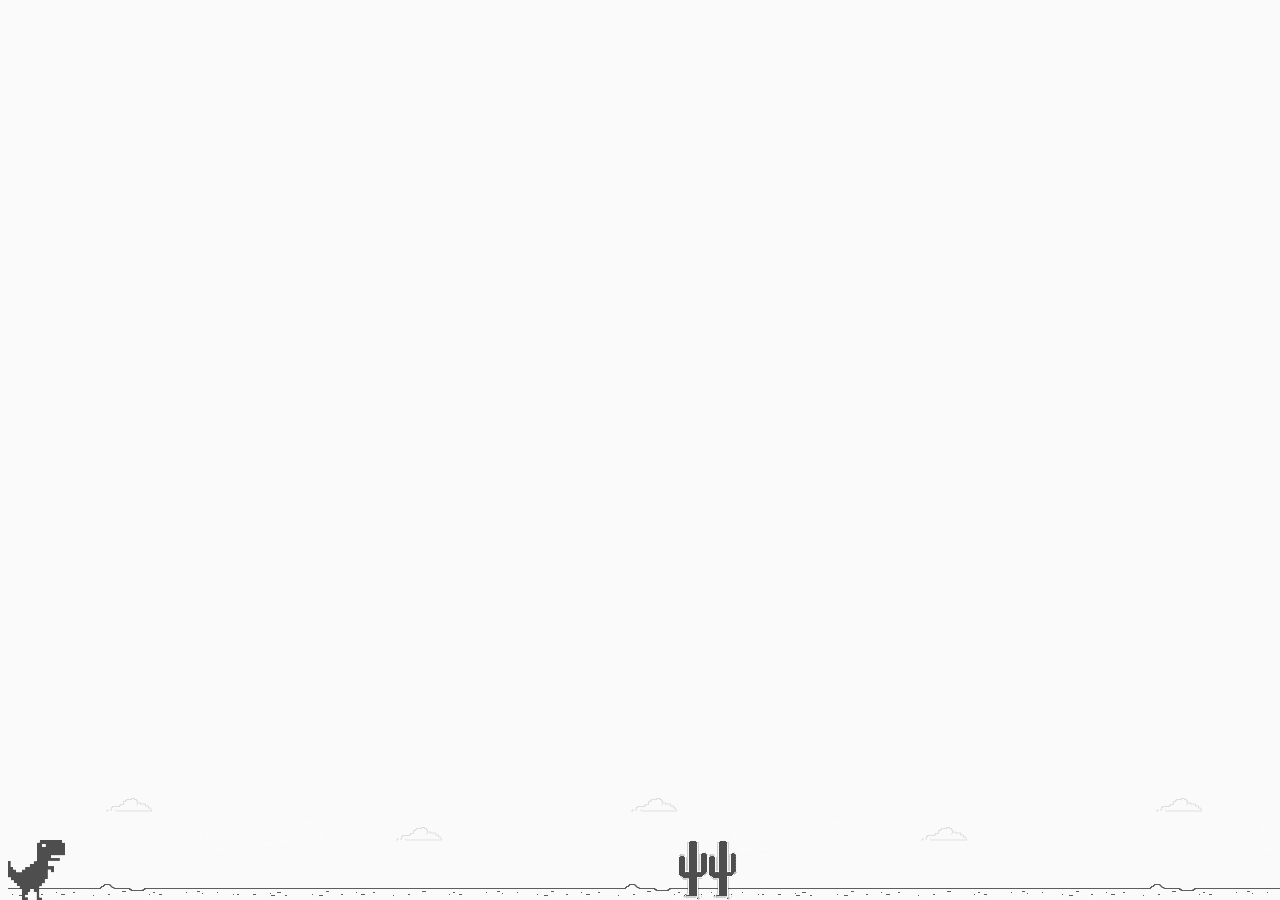
<file: dio-dino-game-master/index.html>
<!DOCTYPE html>
<html lang="pt-br">
<head>
  <meta charset="UTF-8">
  <title>Dio Dino Game</title>
  <link rel="stylesheet" href="style.css"></link>
  <script src="script.js" charset="UTF-8" defer></script>
</head>
<body>
  <div class="background">
    <div class="dino"></div>
  </div>
</body>
</html>
</file>
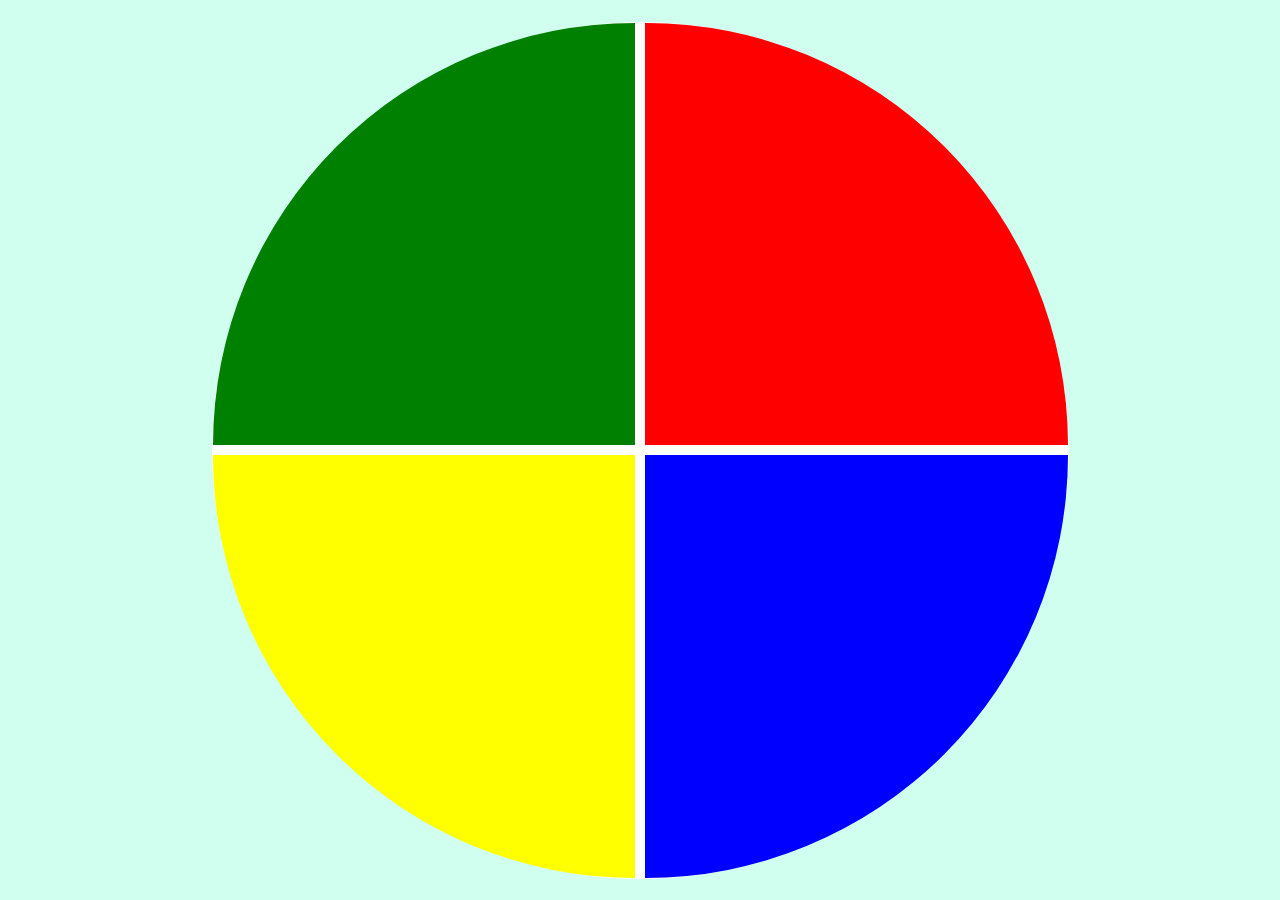
<file: genesis-master/index.html>
<!DOCTYPE html>
<html lang="en">
<head>
    <meta charset="UTF-8">
    <meta name="viewport" content="width=device-width, initial-scale=1.0">
    <link rel="stylesheet" href="style.css">
    <title>Genesis</title>
</head>
<body>
    <div class="main-game">
        <div class="genius">
            <div class="blue"></div>
            <div class="yellow"></div>
            <div class="red"></div>
            <div class="green"></div>
        </div>
    </div>
    <script type="text/javascript" src="script.js"></script>
</body>
</html>
</file>
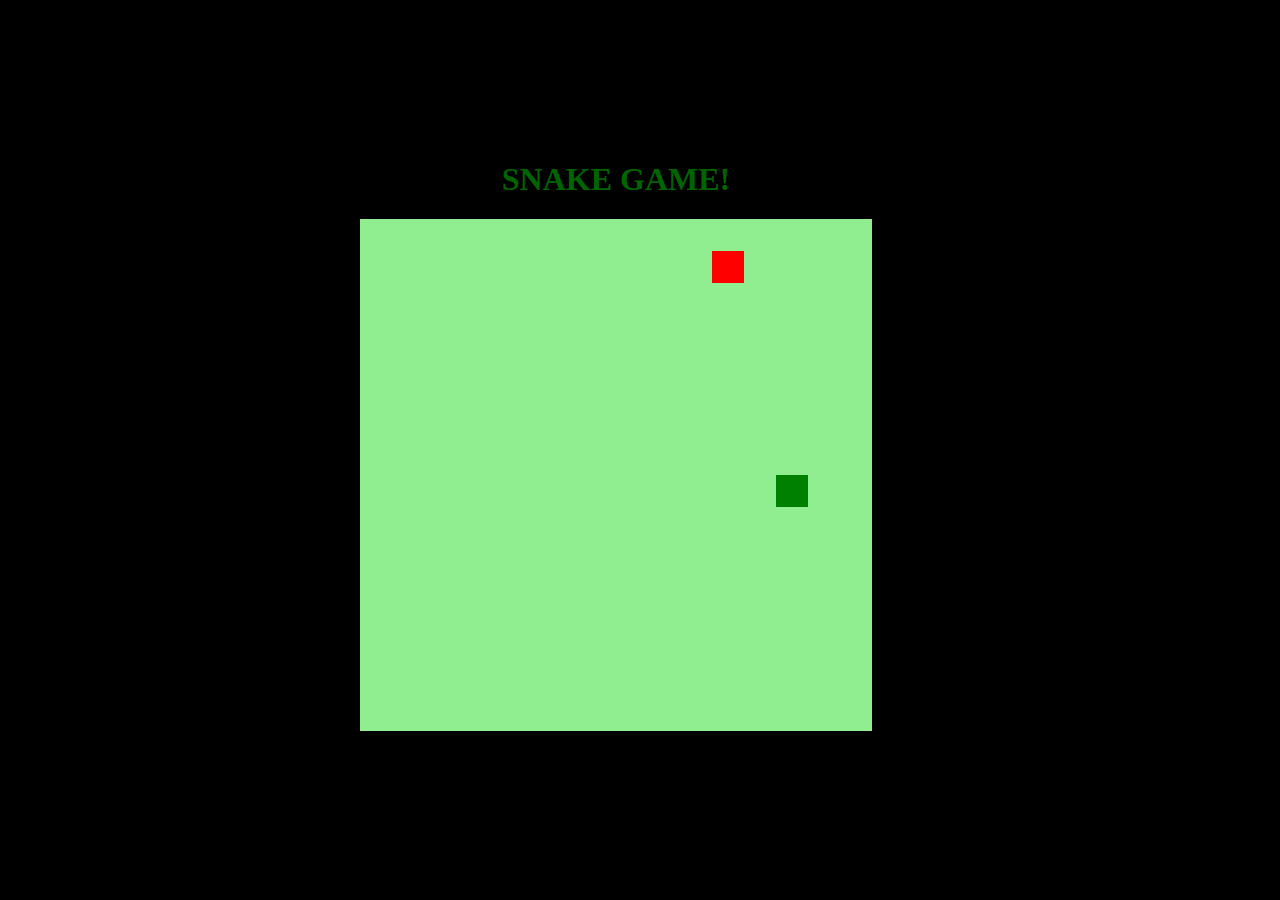
<file: jogo-da-cobrinha/index.html>
<!DOCTYPE html>
<html lang="en">
<head>
    <meta charset="UTF-8">
    <meta http-equiv="X-UA-Compatible" content="IE=edge">
    <meta name="viewport" content="width=device-width, initial-scale=1.0">
    <title>Snake Game</title>
    <link rel="stylesheet" href="style.css">
    <script defer src="script.js"></script>
</head>
<body>
    <h1>SNAKE GAME!</h1>
    <canvas id="snake" width="512" height="512"></canvas>
</body>
</html>
</file>
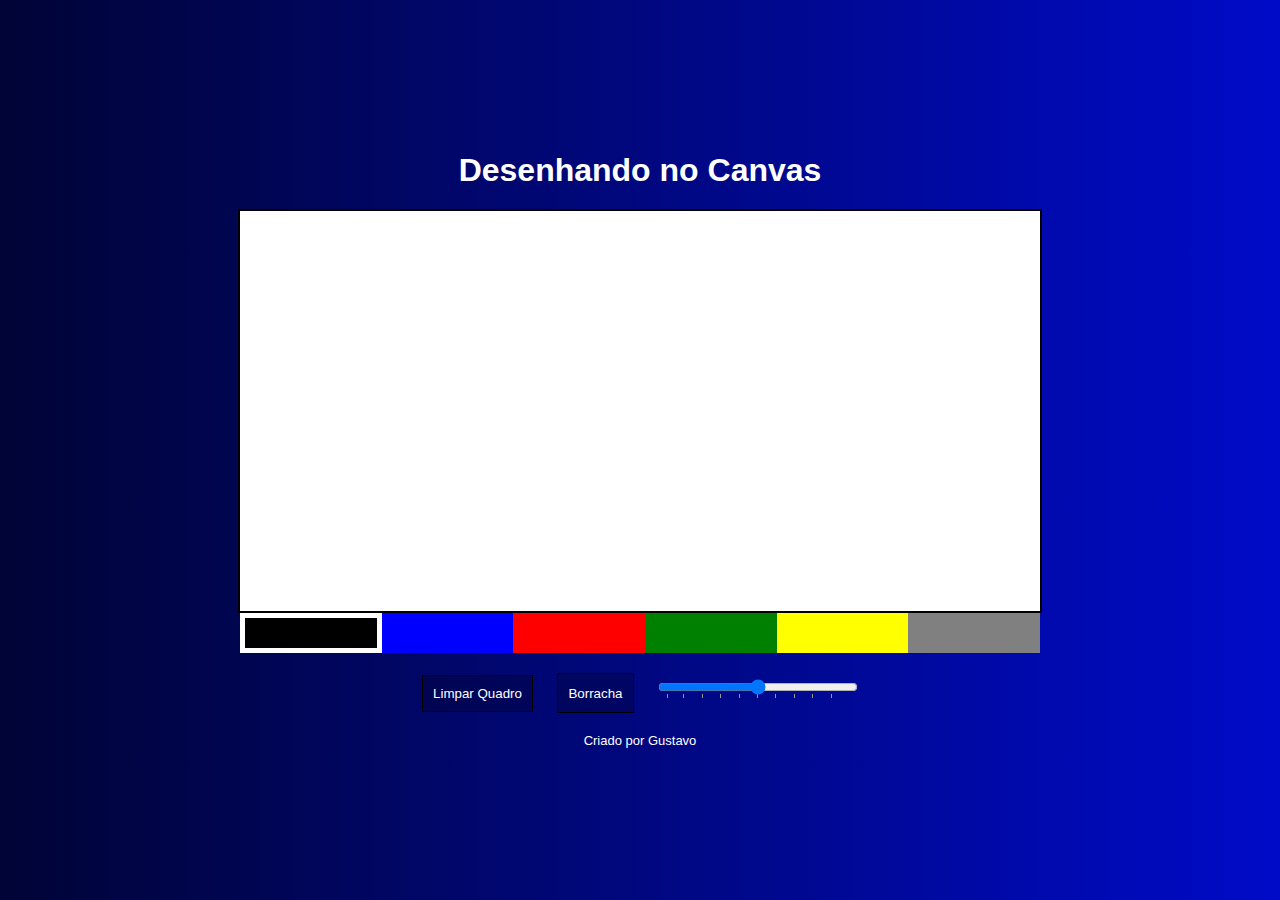
<file: projeto-canvas/index.html>
<!DOCTYPE html>
<html lang="pt">
<head>
    <meta charset="UTF-8">
    <meta http-equiv="X-UA-Compatible" content="IE=edge">
    <meta name="viewport" content="width=device-width, initial-scale=1.0">
    <title>Desenhando no Canvas</title>
    <link rel="stylesheet" href="style.css" />
</head>
<body>
    <h1>Desenhando no Canvas</h1>

    <canvas id="tela" width="800" height="400"></canvas>

    <div class="colorArea">
        <div data-color="black" style="background-color: black" class="color active"></div>
        <div data-color="blue" style="background-color: blue" class="color"></div>
        <div data-color="red" style="background-color: red" class="color"></div>
        <div data-color="green" style="background-color: green" class="color"></div>
        <div data-color="yellow" style="background-color: yellow" class="color"></div>
        <div data-color="gray" style="background-color: gray" class="color"></div>
    </div>

    <div class="controls">
        <button class="clear">Limpar Quadro</button>

        <button data-color="white" class="borracha color">Borracha</button>

        <input type="range" list="tickmarks" id="nivel">

        <datalist id="tickmarks">
        <option value="1" label="0%">
        <option value="10">
        <option value="20">
        <option value="30">
        <option value="40">
        <option value="50" label="50%">
        <option value="60">
        <option value="70">
        <option value="80">
        <option value="90">
        <option value="500" label="100%">
        </datalist>
    </div>

    <footer>Criado por Gustavo</footer>

    <script src="script.js"></script>
</body>
</html>
</file>
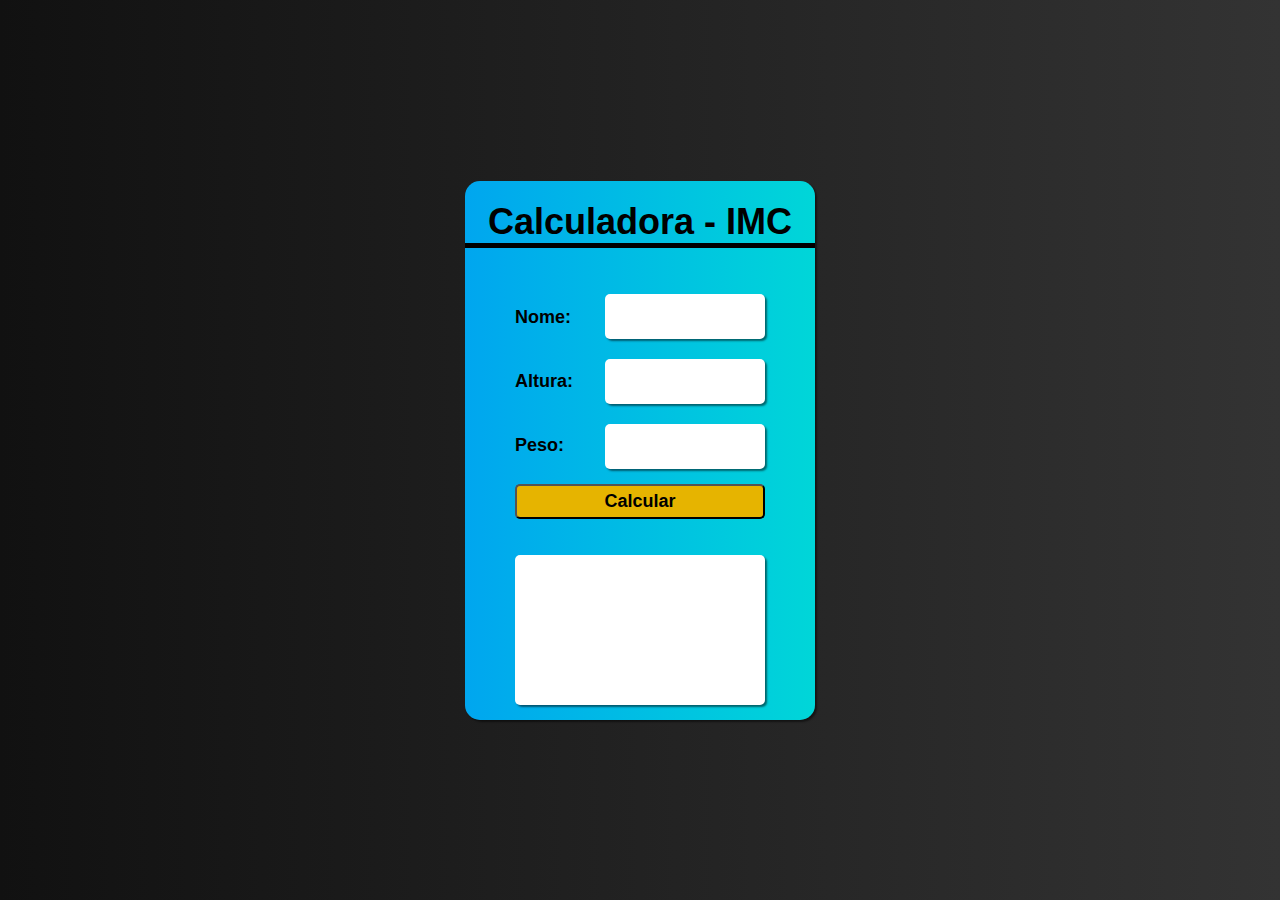
<file: projeto-imc/index.html>
<!DOCTYPE html>
<html lang="pt-br">
<head>
    <meta charset="UTF-8">
    <meta http-equiv="X-UA-Compatible" content="IE=edge">
    <meta name="viewport" content="width=device-width, initial-scale=1.0">
    <title>IMC</title>
    <link rel="stylesheet" href="style.css">
</head>
<body>
    <form action="">
        <h1>Calculadora - IMC</h1>
        <hr><br>
        <span class="ref">Nome:</span>
        <input type="text" name="name" id="name">
        <br><br>
        <span class="ref">Altura:</span>
        <input type="number" name="altura" id="altura">
        <br><br>
        <span class="ref">Peso:</span>
        <input type="number" name="peso" id="peso">
        <br><br>
        <input type="submit" id="send" value="Calcular">
        <br><br>
        <div name="resultado" id="resultado"></div>

        
    </form>



    <script src="script.js"></script>
</body>
</html>
</file>
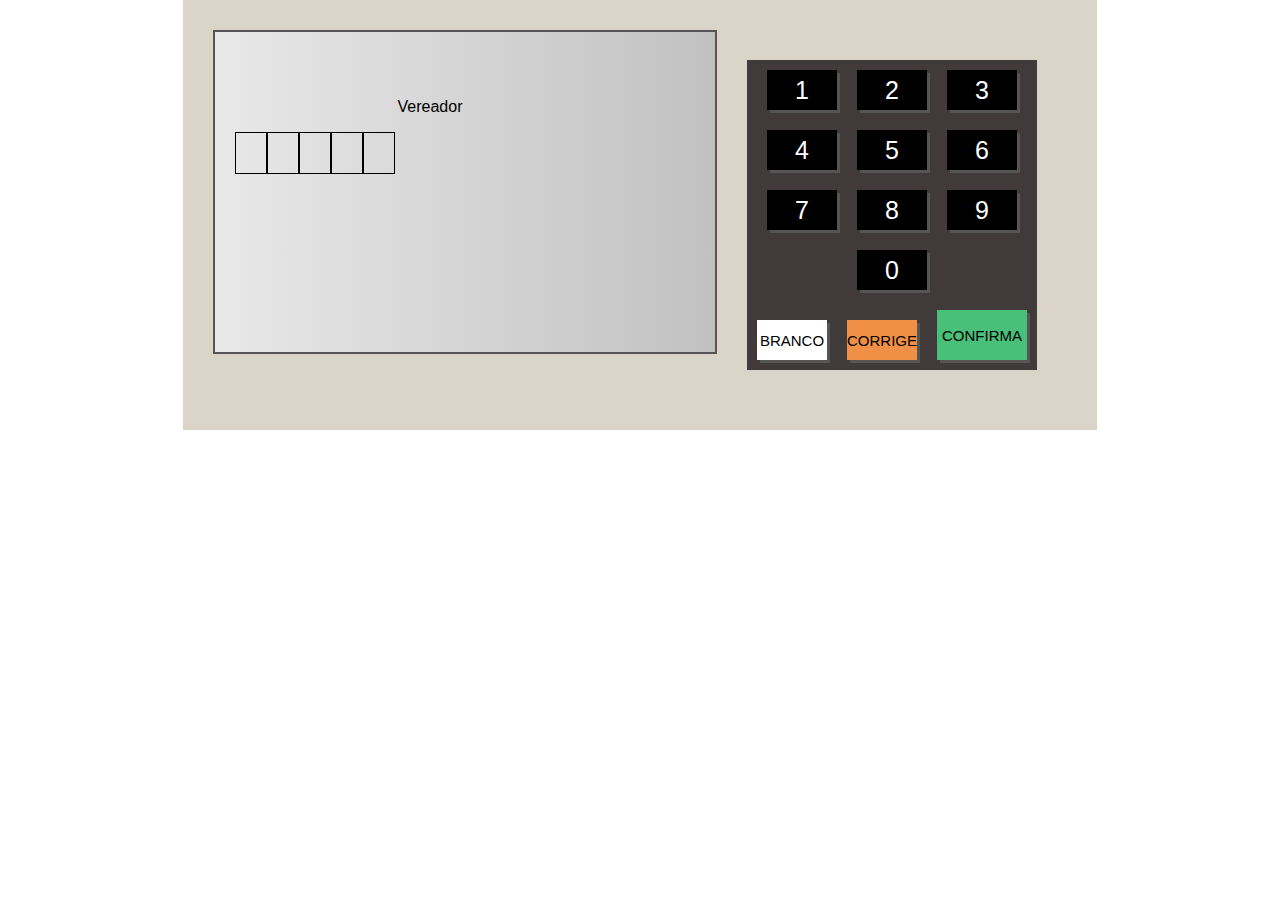
<file: projeto-urna/index.html>
<!DOCTYPE html>
<html lang="pt-br">
<head>
    <meta charset="UTF-8">
    <meta http-equiv="X-UA-Compatible" content="IE=edge">
    <meta name="viewport" content="width=device-width, initial-scale=1.0">
    <title>Urna Eletrônica</title>
    <link rel="stylesheet" href="style.css">
    <link rel="shortcut icon" href="images/favicon.png" type="image/x-icon">
</head>
<body>
    <div class="urna">
        <div class="tela">
            <div class="d-1">
                <div class="d-1-left">
                    <div class="d-1-1">
                        <span>SEU VOTO PARA</span>
                    </div>
                    <div class="d-1-2">
                        <span>VEREADOR</span>
                    </div>
                    <div class="d-1-3">
                        <div class="numero pisca"></div>
                        <div class="numero"></div>
                    </div>
                    <div class="d-1-4">
                        Nome: Fulando de Tal <br>
                        Partido: QQQ <br>
                        Vice-Prefeito: Beltreno de tal
                    </div>
                </div>
                <div class="d-1-right">
                    <div class="d-1-image">
                        <img src="images/c-1.jpeg" alt="">
                        Prefeito
                    </div>
                    <div class="d-1-image small">
                        <img src="images/c-2.webp" alt="">
                        Vice-Prefeito
                    </div>
                </div>
            </div>
            <div class="d-2">
                Aperte a tela:<br/>
                CONFIRMA para CONFIRMAR este voto <br>
                CORRIGE para REINICIAR este voto
            </div>
        </div>
        <div class="teclado">
            <div class="teclado--linha">
                <div class="teclado--botao" onclick="clicou('1')">1</div>
                <div class="teclado--botao" onclick="clicou('2')">2</div>
                <div class="teclado--botao" onclick="clicou('3')">3</div>
            </div>
            <div class="teclado--linha">
                <div class="teclado--botao" onclick="clicou('4')">4</div>
                <div class="teclado--botao" onclick="clicou('5')">5</div>
                <div class="teclado--botao" onclick="clicou('6')">6</div>
            </div>
            <div class="teclado--linha">
                <div class="teclado--botao" onclick="clicou('7')">7</div>
                <div class="teclado--botao" onclick="clicou('8')">8</div>
                <div class="teclado--botao" onclick="clicou('9')">9</div>
            </div>
            <div class="teclado--linha">
                <div class="teclado--botao" onclick="clicou('0')">0</div>
            </div>
            <div class="teclado--linha">
                <div class="teclado--botao botao--branco" onclick="branco()">BRANCO</div>
                <div class="teclado--botao botao--corrige" onclick="corrige()">CORRIGE</div>
                <div class="teclado--botao botao--confirma" onclick="confirma()">CONFIRMA</div>
            </div>
        </div>
    </div>

    <script src="etapas.js"></script>
    <script src="script.js"></script>
</body>
</html>
</file>
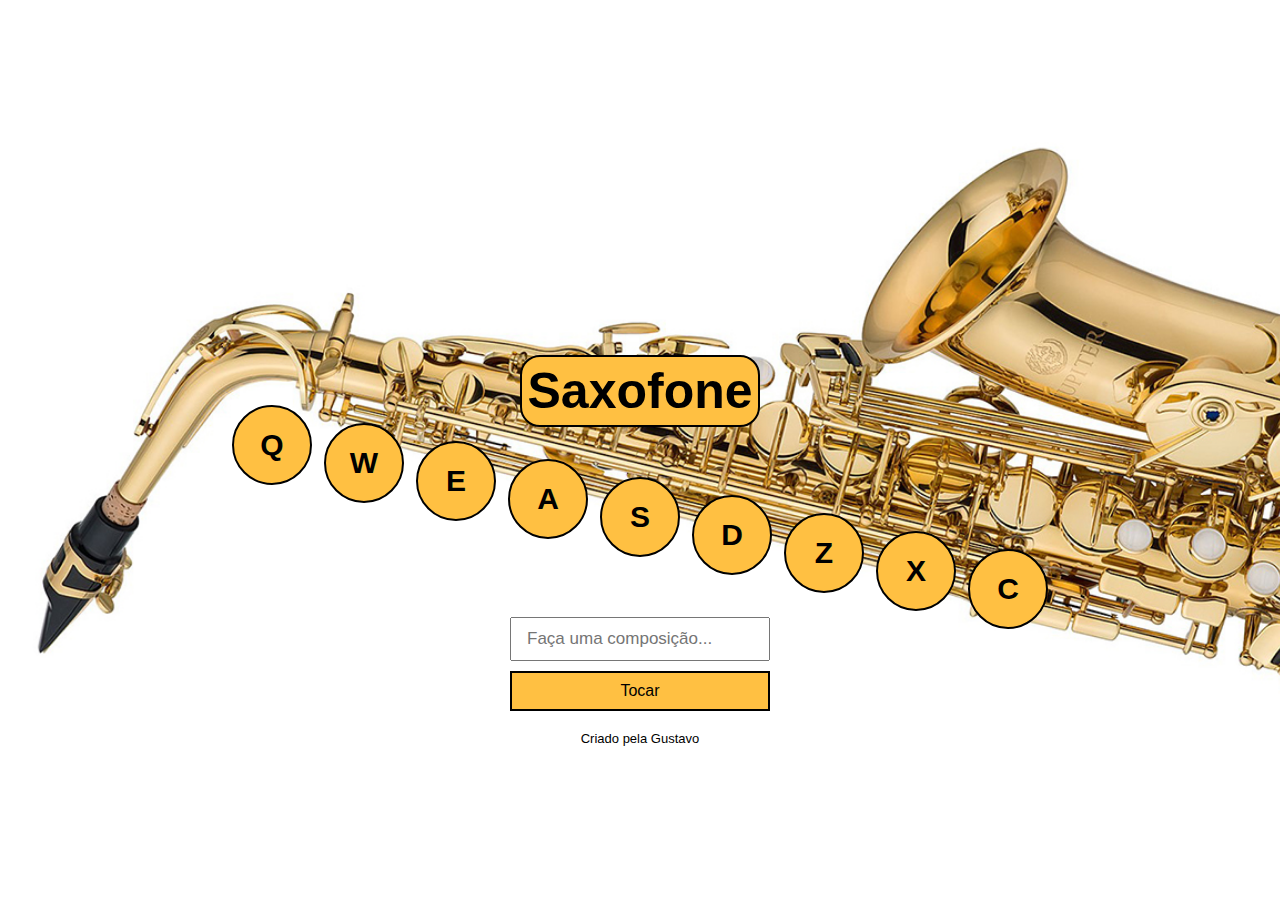
<file: saxprojeto/index.html>
<!DOCTYPE html>
<html lang="pt">
<head>
    <meta charset="UTF-8">
    <meta http-equiv="X-UA-Compatible" content="IE=edge">
    <meta name="viewport" content="width=device-width, initial-scale=1.0">
    <title>Bateria</title>
    <link rel="stylesheet" href="style.css" />
</head>
<body class="bg">
        <h1>Saxofone</h1>
            <div class="keys">
                <div data-key="keyq" class="key item1">Q</div>
                <div data-key="keyw" class="key item2">W</div>
                <div data-key="keye" class="key item3">E</div>

                <div data-key="keya" class="key item4">A</div>
                <div data-key="keys" class="key item5">S</div>
                <div data-key="keyd" class="key item6">D</div>

                <div data-key="keyz" class="key item7">Z</div>
                <div data-key="keyx" class="key item8">X</div>
                <div data-key="keyc" class="key item9">C</div>
            </div>
    <div class="composer">
        <input type="text" id="input" placeholder="Faça uma composição..." />
        <button class="bomp3">Tocar</button>
    </div>

    <footer>Criado pela Gustavo</footer>

    <audio id="s_keyq" src="sounds/keyq.mp3"></audio>
    <audio id="s_keyw" src="sounds/keyw.mp3"></audio>
    <audio id="s_keye" src="sounds/keye.mp3"></audio>
    <audio id="s_keya" src="sounds/keya.mp3"></audio>
    <audio id="s_keys" src="sounds/keys.mp3"></audio>
    <audio id="s_keyd" src="sounds/keyd.mp3"></audio>
    <audio id="s_keyz" src="sounds/keyz.mp3"></audio>
    <audio id="s_keyx" src="sounds/keyx.mp3"></audio>
    <audio id="s_keyc" src="sounds/keyc.mp3"></audio>
    
    <script src="script.js"></script>
</body>
</html>
</file>
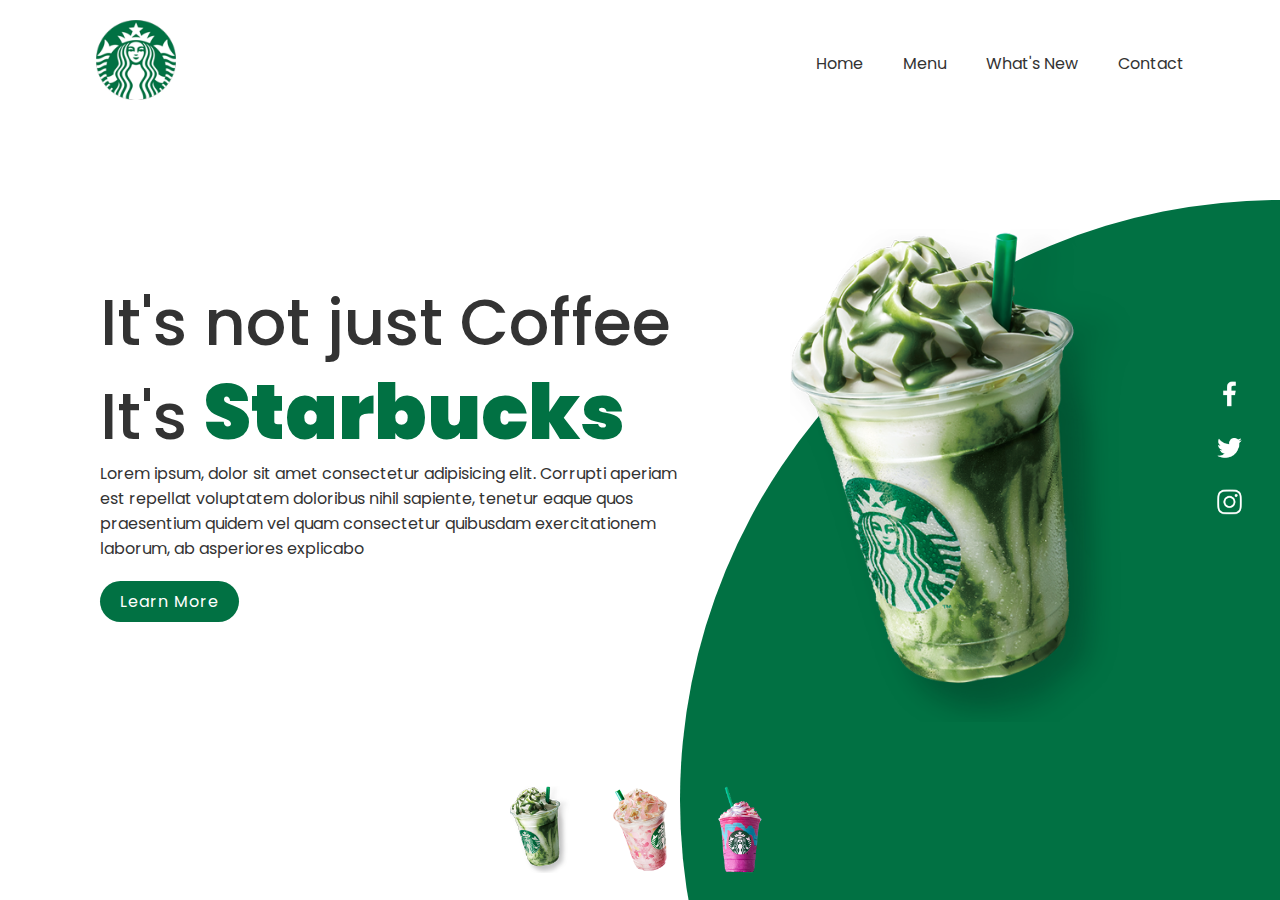
<file: starbucks/index.html>
<!DOCTYPE html>
<html lang="en">
<head>
    <meta charset="UTF-8">
    <meta http-equiv="X-UA-Compatible" content="IE=edge">
    <meta name="viewport" content="width=device-width, initial-scale=1.0">
    <link rel="stylesheet" href="style.css">
    <title>Starbucks Website Landing Page</title>
</head>
<body>
    <section>
        <div class="circle"></div>
        <header>
            <a href="#"><img src="imagens/logo.png" alt="" class="logo"></a>
            <ul>
                <li><a href="#">Home</a></li>
                <li><a href="#">Menu</a></li>
                <li><a href="#">What's New</a></li>
                <li><a href="#">Contact</a></li>
            </ul>
        </header>
        <div class="content">
            <div class="textBox">
                <h2>It's not just Coffee<br>It's <span>Starbucks</span></h2>
                <p>Lorem ipsum, dolor sit amet consectetur adipisicing elit. Corrupti aperiam est repellat voluptatem doloribus nihil sapiente, tenetur eaque quos praesentium quidem vel quam consectetur quibusdam exercitationem laborum, ab asperiores explicabo</p>
                <a href="#">Learn More</a>
            </div>
            <div class="imgBox">
                <img src="imagens/img1.png" alt="" class="starbucks">
            </div>
        </div>
        <ul class="thumb">
            <li><img src="imagens/thumb1.png" alt="" onclick="imgSlider('imagens/img1.png');changeCircleColor('#017143')"></li>
            <li><img src="imagens/thumb2.png" alt="" onclick="imgSlider('imagens/img2.png');changeCircleColor('#eb7495')"></li>
            <li><img src="imagens/thumb3.png" alt="" onclick="imgSlider('imagens/img3.png');changeCircleColor('#d752b1')"></li>
        </ul>
        <ul class="sci">
            <li><a href="#"><img src="imagens/facebook.png" alt=""></a></li>
            <li><a href="#"><img src="imagens/twitter.png" alt=""></a></li>
            <li><a href="#"><img src="imagens/instagram.png" alt=""></a></li>
        </ul>
    </section>

    <script type="text/javascript">
        function imgSlider(anything){
            document.querySelector('.starbucks').src = anything;
        }
        function changeCircleColor(color){
            const circle = document.querySelector('.circle');
            circle.style.background = color;
        }
    </script>
</body>
</html>
</file>
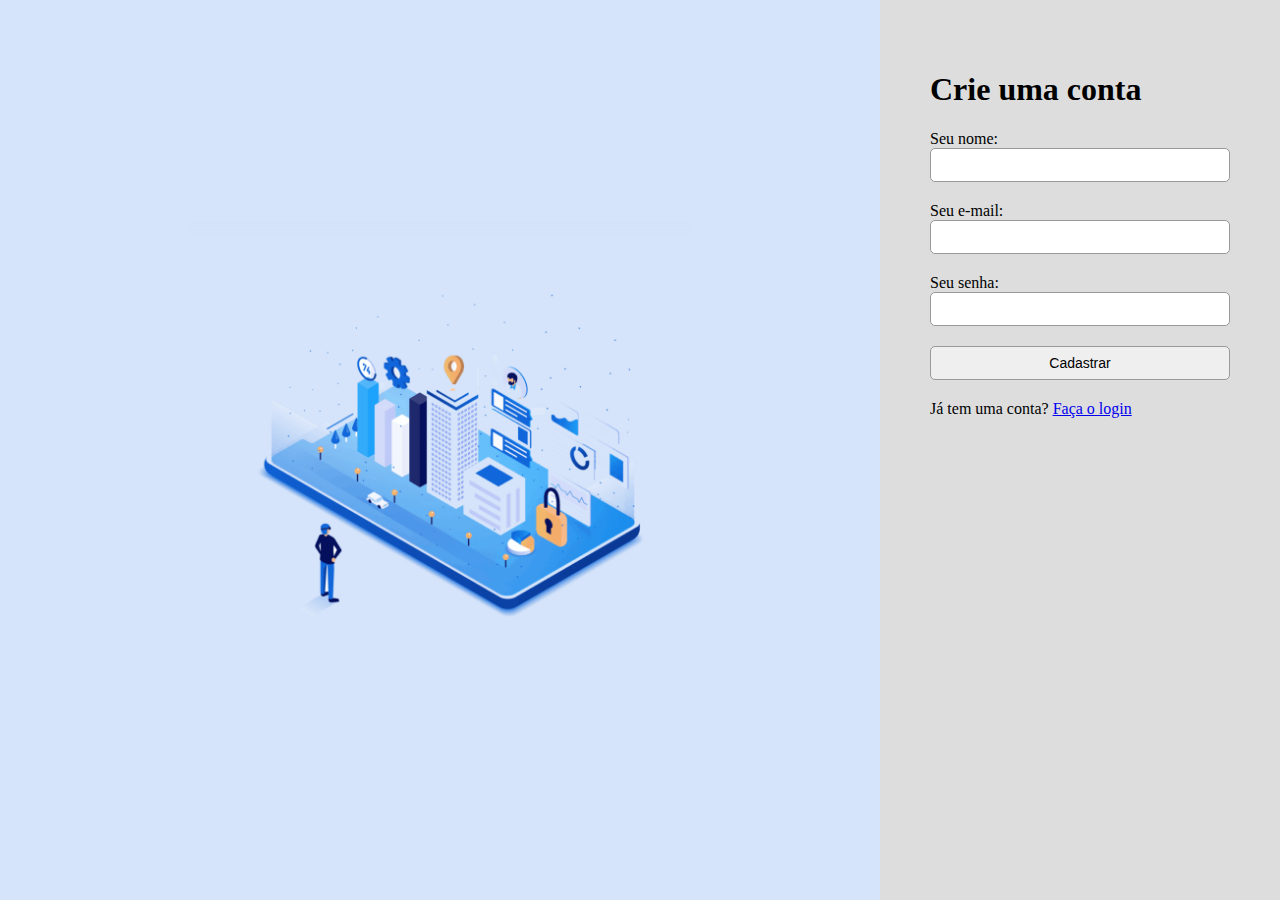
<file: tela-cadastro/index.html>
<!DOCTYPE html>
<html lang="pt-br">
<head>
    <meta charset="UTF-8">
    <meta http-equiv="X-UA-Compatible" content="IE=edge">
    <meta name="viewport" content="width=device-width, initial-scale=1.0">
    <title>Validador de Formulário</title>
    <link rel="stylesheet" href="style.css">
</head>
<body>
    <div class="screen">
        <div class="leftside">
            <img src="imagens/google-my-business-category-list-1024x929.png" alt="">
        </div>
        <div class="rightside">
            <h1>Crie uma conta</h1>

            <form action="cadastro.php" method="post" class="B7validator">
                <label for="">
                    Seu nome: <br>
                    <input type="text" name="name" id="" data-rules="required|min=2">
                </label>
                <label for="">
                    Seu e-mail: <br>
                    <input type="text" name="email" id="" data-rules="required|email">
                </label>
                <label for="">
                    Seu senha: <br>
                    <input type="password" name="password" id="" data-rules="required|min=4">
                </label>
                <label for="">
                    <input class="botao" type="submit" value="Cadastrar">
                </label>
            </form>

            <div>
                Já tem uma conta? <a href="http://">Faça o login</a>
            </div>
        </div>
    </div>
    <script src="script.js"></script>
</body>
</html>
</file>
<file: dio-dino-game-master/style.css>
body {
  background: #fafafa;
}

.dino {
  position: absolute;
  bottom: 0;
  background-image: url(dino.png);
  width: 60px;
  height: 60px;
}

.cactus {
  position: absolute;
  width: 60px;
  height: 60px;
  bottom: 0;
  background-image: url(cactus.png);
}

.game-over {
  text-align: center;
  color: #666;
  margin: 50px 0;
  font-family: arial;
}

@keyframes slideright {
  from {
      background-position: 70000%;
  }
  to {
      background-position: 0%;
  }
}

.background {
  position: absolute;
  bottom: 0px;
  background-image: url('background.png');
  background-repeat: repeat-x;
  animation: slideright 600s infinite linear;
  -webkit-animation: slideright 600s infinite linear;
  width: 100%;
  height: 200px;
}
</file>
<file: genesis-master/style.css>
body {
    margin: 0;
    background-color: rgb(208, 255, 239);
}

.main-game {
    height: 100vh;
    width: 100vw;
    display: flex;
    justify-content: center;
    align-items: center;
}

.genius {
    display: grid;
    grid-template-areas: 'verde vermelho'
    'amarelo azul';
    grid-gap: 10px;
    border: 1px solid #ffffff;
    background-color: #ffffff;
    border-radius: 100%;
    width: 95vh;
    height: 95vh;
}

.blue {
    grid-area: azul;
    background-color: blue;
    border-bottom-right-radius: 100%;
}

.red {
    grid-area: vermelho;
    background-color: red;
    border-top-right-radius: 100%;
}

.yellow {
    grid-area: amarelo;
    background-color: yellow;
    border-bottom-left-radius: 100%;
}

.green {
    grid-area: verde;
    background-color: green;
    border-top-left-radius: 100%;
}

.selected {
    opacity: 0.8;
}
</file>
<file: jogo-da-cobrinha/style.css>
body {
    height: 95vh;
    width: 95%;
    display: flex;
    justify-content: center;
    align-items: center;
    flex-direction: column;
    color: darkgreen;
    background-color: #000;
    text-transform: uppercase;
}
</file>
<file: projeto-canvas/style.css>
* {
    margin: 0;
    padding: 0;
    box-sizing: border-box;
}

body {
    display: flex;
    min-height: 100vh;
    justify-content: center;
    align-items: center;
    flex-direction: column;
    background-image: linear-gradient(to right, rgb(0, 4, 54), rgb(0, 11, 200));
    font-family: Arial, Helvetica, sans-serif;
}

h1 {
    color: #FFF;
    margin-bottom: 20px;
}

#tela {
    border: 2px solid #000;
    background-color: #FFF;
    cursor: crosshair;
}

.colorArea {
    width: 800px;
    display: flex;
}
.color {
    flex: 1;
    height: 40px;
    cursor: pointer;
}
.color.active {
    border: 5px solid #FFF;
}

.clear,
.borracha {
    border: 1px solid #000;
    background-color: rgba(0, 0, 0, 0.2);
    color: #FFF;
    padding: 10px;
    margin-top: 20px;
    margin-right: 20px;
    cursor: pointer;
}

#nivel {
    cursor: pointer;
    width: 200px;
}

footer {
    margin-top: 20px;
    color: #FFF;
    font-size: 13px;
}
</file>
<file: projeto-imc/style.css>
* {
    margin: 0;
    padding: 0;
    box-sizing: border-box;
}

body {
    height: 100vh;
    background-image: linear-gradient(to right, #111, #333);
    font-family: Arial, "Helvetica Neue", Helvetica, sans-serif;
    font-weight: bold;
    font-size: 18px;
    display: flex;
    justify-content: center;
    align-items: center;
}

form {
    background-image: linear-gradient(to left, #00D6D8, #00A6EF);
    min-width: 350px;
    text-align: center;
    border-radius: 15px;
    box-shadow: 2px 2px 2px rgba(0, 0, 0, 0.486);
}

h1 {
    padding: 20px 20px 0 20px;
}

hr {
    height: 5px;
    background-color: #000;
    margin-bottom: 20px;
    border: 0;
    padding: 0;
}

span.ref{
    float: left;
    margin: 18px 0px 25px 50px;
}

input[type=text],
input[type=number] {
    float: right;
    margin:5px 50px 15px 5px;
    outline: 0;
    border: 0;
    padding: 15px;
    border-radius: 5px;
    width: 160px;
    box-shadow: 2px 2px 2px rgba(0, 0, 0, 0.5);
}

input[type=submit] {
    width: 250px;
    font-weight: bold;
    color: #000;
    font-size: 18px;
    padding: 5px;
    background-color: #E6B400;
    border-radius: 5px;
}


#resultado {
    display: flex;
    justify-content: center;
    align-items: center;
    width: 250px;
    height: 150px;
    background-color: #fff;
    border-radius: 5px;
    box-shadow: 2px 2px 2px rgba(0, 0, 0, 0.514);
    margin: 15px auto;
    color: #00A6EF;
    outline: 0;
    font-size: 18px;
    font-style: italic;
    font-family: 'Times New Roman', Times, serif;
    
}
</file>
<file: projeto-urna/style.css>
@keyframes pisca {
    0% { opacity: 0.2; }
    50% { opacity: 1; }
    100% { opacity: 0.2; }
}

body {
    margin: 0;
    font-family: Arial, Helvetica, sans-serif;
    display: flex;
    justify-content: center;
    align-items: center;
}

.urna {
    background-color: #dbd5c9;
    padding: 30px;
    display: flex;
}

.tela {
    width: 500px;
    height: 320px;
    background: linear-gradient(to right, #e8e8e8, #c1c1c1);
    border: 2px solid #555;
    display: flex;
    flex-direction: column;
}

.teclado {
    margin: 30px;
    background-color: #403a3a;
}

.teclado--linha {
    display: flex;
    justify-content: center;
    align-items: flex-end;
}

.teclado--botao {
    width: 70px;
    height: 40px;
    background-color: #000;
    color: #fff;
    font-size: 25px;
    display: flex;
    justify-content: center;
    align-items: center;
    margin: 10px;
    cursor: pointer;
    box-shadow: 3px 3px 0px #555;
}

.botao--branco {
    background-color: #fff;
    color: #000;
    font-size: 15px;
}

.botao--corrige {
    background-color: #f09046;
    color: #000;
    font-size: 15px;
}
.botao--confirma {
    background-color: #48c079;
    color: #000;
    font-size: 15px;
    width: 90px;
    height: 50px;
}

.d-1 {
    flex: 1;
    display: flex;
}

.d-1-left {
    flex: 1;
    display: flex;
    flex-direction: column;
    padding-left: 20px;
}

.d-1-1 {
    height: 50px;
    display: flex;
    align-items: center;
}

.d-1-2 {
    height: 50px;
    display: flex;
    align-items: center;
    justify-content: center;
}
.d-1-3 {
    height: 50px;
}
.numero {
    display: inline-block;
    width: 30px;
    height: 40px;
    border: 1px solid #000;
    text-align: center;
    line-height: 40px;
    font-size: 25px;
}

.pisca {
    animation-name: pisca;
    animation-duration: 1s;
    animation-iteration-count: infinite;
}

.d-1-4 {
    flex: 1;
    line-height: 30px;
}

.d-1-right {
    width: 90px;
    display: flex;
    flex-direction: column;
    align-items: flex-end;
}

.d-1-image {
    border: 1px solid #000;
    background-color: #fff;
    text-align: center;
    font-size: 14px;
}

.d-1-image img {
    width: 100%
}
.d-1-image.small {
    width: 80%;
    font-size: 12px;
}
.d-2 {
    height: 50px;
    font-size: 14px;
    border-top: 2px solid #000;
    padding-left: 10px;
}

.aviso--grande {
    font-size: 40px;
    font-weight: bold;
}

.aviso--gigante {
    font-size: 70px;
    font-weight: bold;
    flex: 1;
    display: flex;
    justify-content: center;
    align-items: center;
}
</file>
<file: saxprojeto/style.css>
* {
    margin: 0;
    padding: 0;
    box-sizing: border-box;
}
body {
    display: flex;
    min-height: 100vh;
    justify-content: center;
    align-items: center;
    flex-direction: column;
    background-color: black;
    font-family: Arial, Helvetica, sans-serif;
}

.bg {
    background-image: url(imagem/sax4.jpg);
    background-repeat: no-repeat;
    background-size: cover;
    background-attachment: fixed;
}
h1 {
    background-color: #ffc042;
    border: 2px solid #000;
    border-radius: 20px;
    padding: 5px;
    font-size: 50px;
    color: rgb(0, 0, 0);
    margin-top: 200px;
    margin-bottom: 10px;
}
.keys {
    display: grid;
    grid-template-areas: 
        "item1 . . . . . . . ."
        ". item2 . . . . . . ."
        ". . item3 . . . . . ."
        ". . . item4 . . . . ."
        ". . . . item5 . . . ."
        ". . . . . item6 . . ."
        ". . . . . . item7 . ."
        ". . . . . . . item8 ."
        ". . . . . . . . item9"

    ;
    gap: 2px;
}
.key {
    background-color: #ffc042;
    width: 80px;
    height: 80px;
    margin:-32px 5px;
    border: 2px solid #000;
    border-radius: 50%;
    color: #000;
    display: flex;
    justify-content: center;
    align-items: center;
    font-size: 30px;
    font-weight: bold;
}
.key.active {
    border: 2px solid #FFF;
    color: #FFF;
}

.composer {
    width: 260px;
    margin-top: 20px;
}
.composer #input {
    width: 100%;
    outline: none;
    font-size: 17px;
    padding: 10px 15px;
}

.composer button {
    width: 100%;
    height: 40px;
    background: #ffc042;
    border: 2px solid #000;
    color: #000;
    font-size: 16px;
    margin-top: 10px;
    cursor: pointer;
}
.composer button:hover {
    background-color: rgba(0, 0, 0, 0.2);
}

footer {
    margin-top: 20px;
    color: #000;
    font-size: 13px;
}

.item1 {
    grid-area: item1;
}
.item2 {
    grid-area: item2;
}
.item3 {
    grid-area: item3;
}
.item4 {
    grid-area: item4;
}
.item5 {
    grid-area: item5;
}
.item6 {
    grid-area: item6;
}
.item7 {
    grid-area: item7;
}
.item8 {
    grid-area: item8;
}
.item9 {
    grid-area: item9;
}
</file>
<file: starbucks/style.css>
@import url('https://fonts.googleapis.com/css2?family=Poppins:ital,wght@0,200;0,300;0,400;0,500;0,600;0,700;0,800;0,900;1,200;1,300;1,400;1,500;1,600;1,700;1,800;1,900&display=swap');
*
{
    margin: 0;
    padding: 0;
    box-sizing: border-box;
    font-family: 'Poppins', sans-serif;
}
section {
    position: relative;
    width: 100%;
    min-height: 100vh;
    padding: 100px;
    display: flex;
    justify-content: space-between;
    align-items: center;
    background-color: #fff;
}
header {
    position: absolute;
    top: 0;
    left: 0;
    width: 85%;
    display: flex;
    justify-content: space-between;
    align-items: center;
    flex-direction: row;
    margin-top: 20px;
    margin-left: 7.5%;
    align-content: center;
}
header .logo{
    position: relative;
    max-width: 80px;
}
header ul {
    position: relative;
    display: flex;
}
header ul li {
    list-style: none;
}
header ul li a {
    display: inline-block;
    color: #333;
    font-weight: 400;
    margin-left: 40px;
    text-decoration: none;
}
.content {
    position: relative;
    width: 100%;
    display: flex;
    justify-content: space-between;
    align-items: center;
}
.content .textBox {
    position: relative;
    max-width: 600px;
}
.content .textBox h2{
    color: #333;
    font-size: 4em;
    line-height: 1.4em;
    font-weight: 500;
}
.content .textBox h2 span {
    color: #017143;
    font-size: 1.2em;
    font-weight: 900;
}
.content .textBox p {
    color: #333;
}
.content .textBox a {
    display: inline-block;
    margin-top: 20px;
    padding: 8px 20px;
    background: #017143;
    color: #fff;
    border-radius: 40px;
    letter-spacing: 1px;
    text-decoration: none;
}
.content .imgBox {
    width: 600px;
    display: flex;
    justify-content: flex-end;
    padding-right: 50px;
    margin-top: 50px;
}
.content .imgBox img {
    max-width: 340px;
}
.thumb {
    position: absolute;
    left: 50%;
    bottom: 20px;
    transform: translate(-50%);
    display: flex;
}
.thumb li {
    list-style: none;
    display: inline-block;
    margin: 0 20px;
    cursor: pointer;
    transition: 0.5s;
}
.thumb li:hover {
    transform: translateY(-15px);
}
.thumb li img {
    max-width: 60px;
}
.sci {
    position: absolute;
    top: 50%;
    right: 30px;
    transform: translateY(-50%);
    display: flex;
    justify-content: center;
    align-items: center;
    flex-direction: column;
}
.sci li {
    list-style: none;
}
.sci li a {
    display: inline-block;
    margin: 5px 0;
    transform: scale(0.6);
    filter: invert(1);
}
.circle {
    position: absolute;
    top: 0;
    left: 0;
    width: 100%;
    height: 100%;
    background: #017143;
    clip-path: circle(600px at  right 800px);
}
</file>
<file: tela-cadastro/style.css>
* {
    box-sizing: border-box;
}

body{
    margin: 0;
    background-color: #D5E4FA  ;
}

.screen {
    display: flex;
    height: 100vh;
}

.leftside {
    flex: 1;
    display: flex;
    justify-content: center;
    align-items: center;
}

.leftside img {
    width: 500px;
    height: auto;
}

.rightside {
    width: 400px;
    background-color: #ddd;
    padding: 50px;
}

.rightside label {
    display: flex;
    flex-direction: column;
    margin-bottom: 20px;
}

.rightside input {
    width: 100%;
    border: 1px solid #999;
    border-radius: 5px;
    padding: 8px;
    font-size: 14px;
    outline: 0;
}

.error {
    font-size: 11px;
    background-color: #ff0000;
    color: #fff;
    padding: 4px;
    border-radius: 5px;
}
</file>
